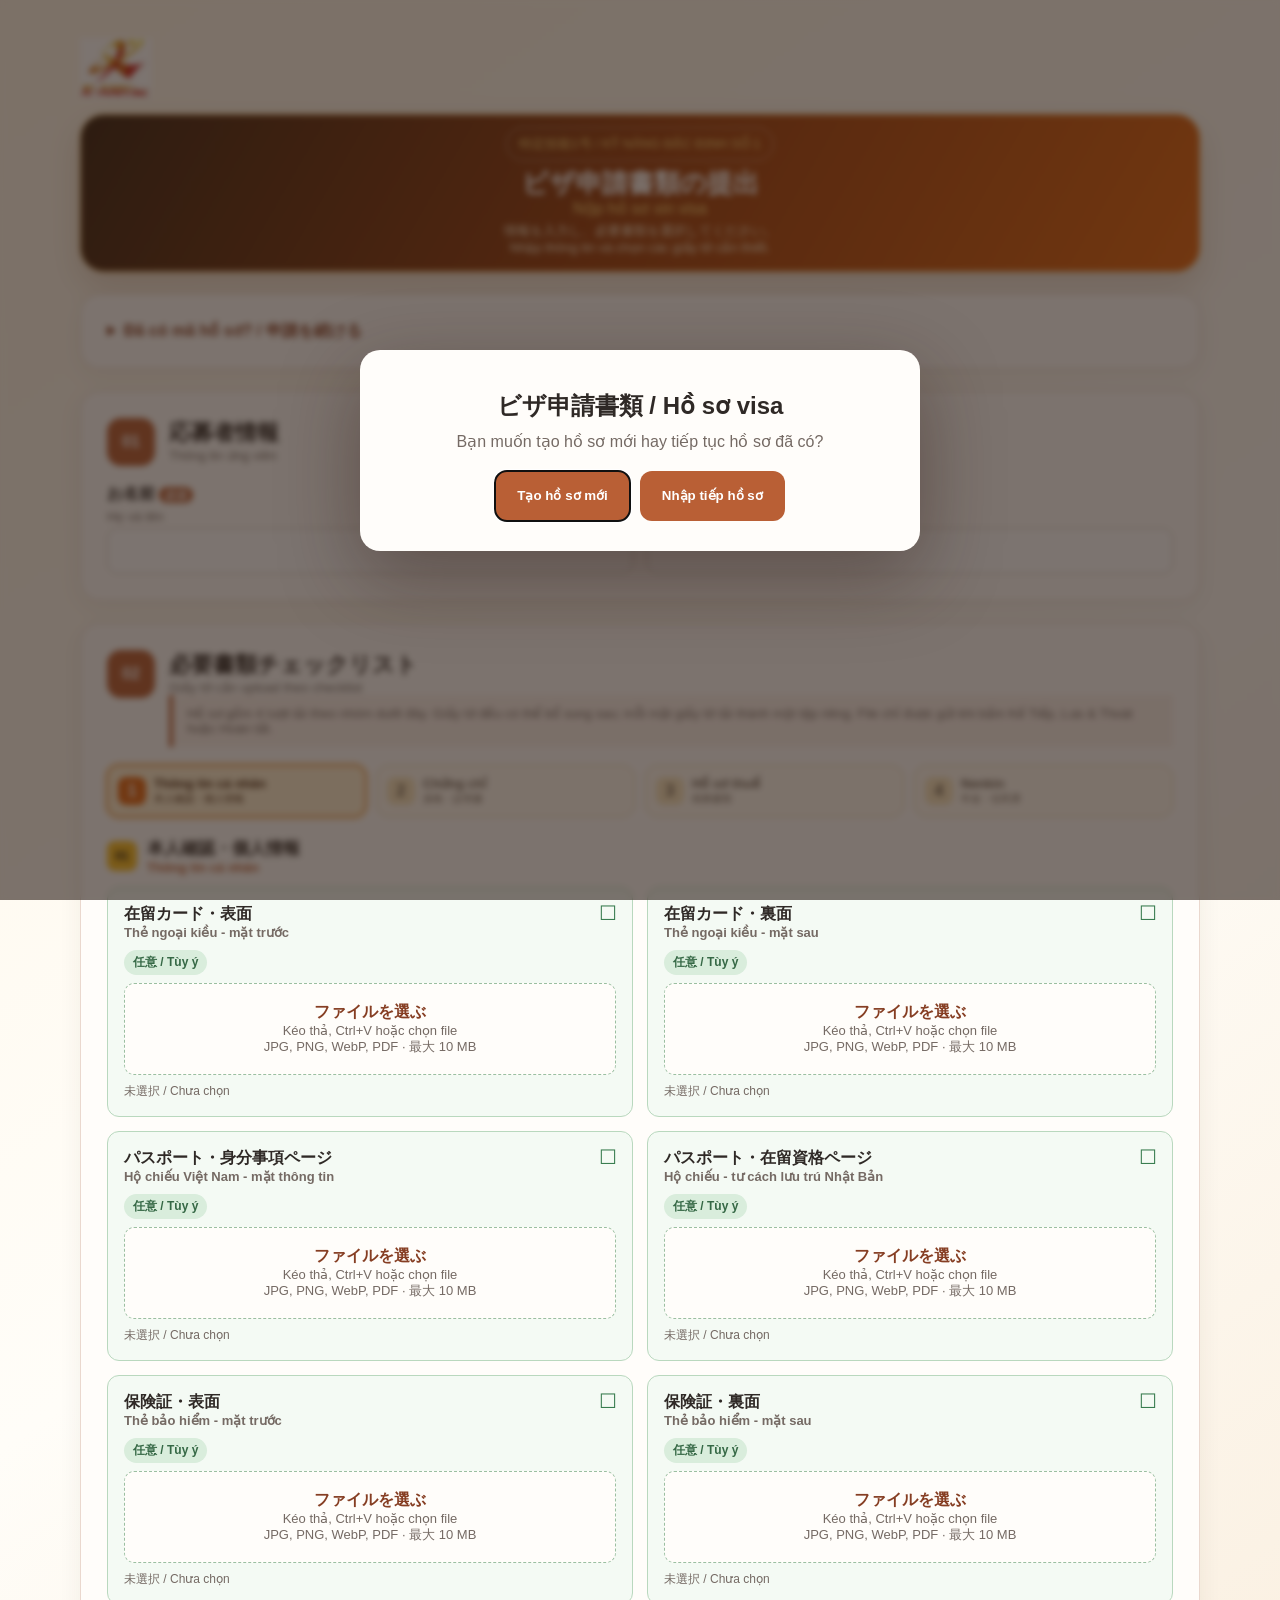
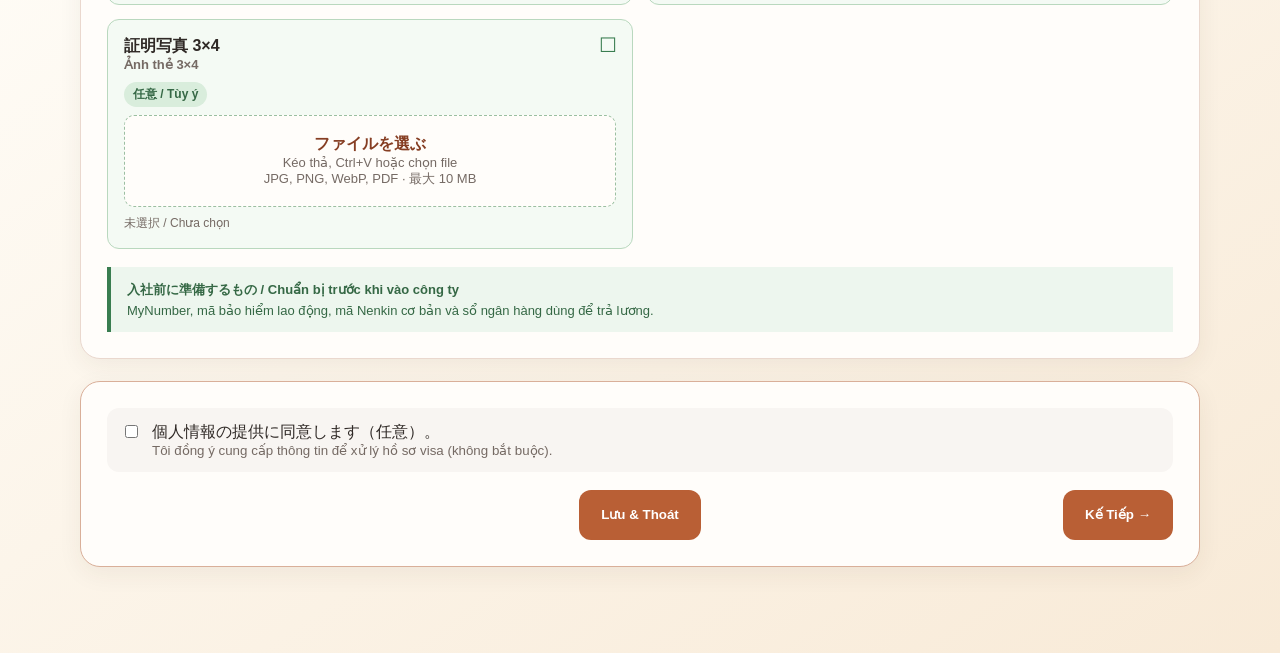
<file: visa-pages/apply-visa/index.html>
<!doctype html>
<html lang="vi">
  <head>
    <meta charset="utf-8" />
    <meta name="viewport" content="width=device-width, initial-scale=1" />
    <title>ビザ申請書類の提出 | K-ANH</title>
    <link rel="stylesheet" href="../assets/visa.css?v=20261008-save-exit" />
  </head>
  <body>
    <main class="visa-page">
      <div class="visa-shell">
        <div class="visa-topbar">
          <img
            class="visa-logo"
            src="../assets/k-anh-logo.png"
            alt="K-ANH INC."
          />
        </div>
        <header class="visa-hero">
          <div class="visa-eyebrow">特定技能1号 / KỸ NĂNG ĐẶC ĐỊNH SỐ 1</div>
          <h1>ビザ申請書類の提出</h1>
          <p class="visa-subtitle">Nộp hồ sơ xin visa</p>
          <p>
            情報を入力し、必要書類を選択してください。<br /><span
              >Nhập thông tin và chọn các giấy tờ cần thiết.</span
            >
          </p>
        </header>
        <div id="visa-alert" class="visa-alert" role="alert" hidden></div>
        <section class="visa-panel visa-resume-panel">
          <details id="visa-resume-details">
            <summary>Đã có mã hồ sơ? / 申請を続ける</summary>
            <p>
              Nhập mã hồ sơ và PIN để mở hồ sơ đã lưu và nộp thêm tài liệu.
            </p>
            <div class="visa-resume-fields">
              <label
                ><b>Mã hồ sơ</b
                ><input id="visa-resume-code" autocomplete="off"
              /></label>
              <label
                ><b>Mã PIN</b
                ><input
                  id="visa-resume-pin"
                  type="password"
                  inputmode="numeric"
                  maxlength="6"
                  autocomplete="current-password"
              /></label>
              <button id="visa-resume-button" type="button" class="visa-button">
                Mở hồ sơ / 開く
              </button>
            </div>
            <p id="visa-resume-status" class="visa-resume-status" hidden></p>
          </details>
        </section>
        <aside id="visa-active-application" class="visa-active-application" hidden>
          <div>
            <strong>Hồ sơ đã lưu / 保存済み</strong>
            <p>Mã hồ sơ: <b id="visa-active-code"></b></p>
            <p>PIN: <b id="visa-active-pin"></b></p>
          </div>
          <button id="visa-copy-active" type="button" class="visa-button visa-button-light">
            Sao chép mã và PIN
          </button>
        </aside>
        <form
          id="visa-application-form"
          class="visa-form"
          enctype="multipart/form-data"
          novalidate
          data-endpoint="https://k-anhjobs-visa-submit.kanh-cv.workers.dev/api/visa/submit"
        >
          <section class="visa-panel">
            <div class="visa-section-heading">
              <span>01</span>
              <div>
                <h2>応募者情報</h2>
                <p>Thông tin ứng viên</p>
              </div>
            </div>
            <div class="visa-fields">
              <label
                ><b>お名前 <em>必須</em></b
                ><span>Họ và tên</span
                ><input name="full_name" maxlength="191" required /></label
              ><label
                ><b>応募先企業 <em>必須</em></b
                ><span>Tên công ty ứng tuyển</span
                ><input name="company_name" maxlength="191" required
              /></label>
            </div>
          </section>
          <section class="visa-panel">
            <div class="visa-section-heading">
              <span>02</span>
              <div>
                <h2>必要書類チェックリスト</h2>
                <p>Giấy tờ cần upload theo checklist</p>
                <p class="visa-checklist-note">
                  Hồ sơ gồm 4 lượt tải theo nhóm dưới đây. Giấy tờ đều có thể
                  bổ sung sau; mỗi mặt giấy tờ tải thành một tệp riêng. File chỉ
                  được gửi khi bấm Kế Tiếp, Lưu &amp; Thoát hoặc Hoàn tất.
                </p>
              </div>
            </div>
            <ol id="visa-step-list" class="visa-step-list" aria-label="Bốn lượt tải hồ sơ"></ol>
            <div class="visa-document-grid" id="visa-documents"></div>
            <p id="visa-step-status" class="visa-step-status" role="status" hidden></p>
            <aside class="visa-prep-note">
              <strong
                >入社前に準備するもの / Chuẩn bị trước khi vào công ty</strong
              >
              <span
                >MyNumber, mã bảo hiểm lao động, mã Nenkin cơ bản và sổ ngân
                hàng dùng để trả lương.</span
              >
            </aside>
          </section>
          <section class="visa-submit-panel">
            <label class="visa-consent"
              ><input type="checkbox" name="consent" value="1" /><span
                >個人情報の提供に同意します（任意）。<small
                  >Tôi đồng ý cung cấp thông tin để xử lý hồ sơ visa (không bắt
                  buộc).</small
                ></span
              ></label
            ><div class="visa-step-actions">
              <button id="visa-step-back" type="button" class="visa-button visa-button-light" hidden>
                ← Quay lại
              </button>
              <button id="visa-step-save-exit" type="button" class="visa-button visa-button-light">
                Lưu &amp; Thoát
              </button>
              <button id="visa-step-submit" type="submit" class="visa-button">
                Kế Tiếp →
              </button>
            </div>
          </section>
        </form>
        <dialog id="visa-result-dialog" class="visa-result-dialog">
          <div class="visa-result-icon">✓</div>
          <h2 id="visa-result-title">Đã lưu hồ sơ thành công</h2>
          <p class="visa-save-warning">
            Hãy lưu lại thông tin dưới đây. Bạn sẽ cần mã PIN để nộp thêm tài
            liệu vào lần sau.
          </p>
          <dl class="visa-credentials">
            <div><dt>Mã hồ sơ</dt><dd id="visa-result-code"></dd></div>
            <div><dt>Mã PIN</dt><dd id="visa-result-pin"></dd></div>
          </dl>
          <p>
            <a id="visa-result-link" href="#">Link tiếp tục hồ sơ</a>
          </p>
          <div class="visa-dialog-actions">
            <button id="visa-copy-result" type="button" class="visa-button">
              Sao chép thông tin
            </button>
            <button id="visa-close-result" type="button" class="visa-button visa-button-light">
              Đóng
            </button>
          </div>
        </dialog>
      </div>
    </main>
    <dialog id="visa-entry-dialog" class="visa-result-dialog visa-entry-dialog" aria-labelledby="visa-entry-title">
      <h2 id="visa-entry-title">ビザ申請書類 / Hồ sơ visa</h2>
      <p>Bạn muốn tạo hồ sơ mới hay tiếp tục hồ sơ đã có?</p>
      <div class="visa-dialog-actions">
        <button id="visa-entry-new" type="button" class="visa-button">Tạo hồ sơ mới</button>
        <button id="visa-entry-resume" type="button" class="visa-button visa-button-light">Nhập tiếp hồ sơ</button>
      </div>
    </dialog>
    <script src="../assets/visa.js?v=20261008-health-multifile"></script>
  </body>
</html>
</file>
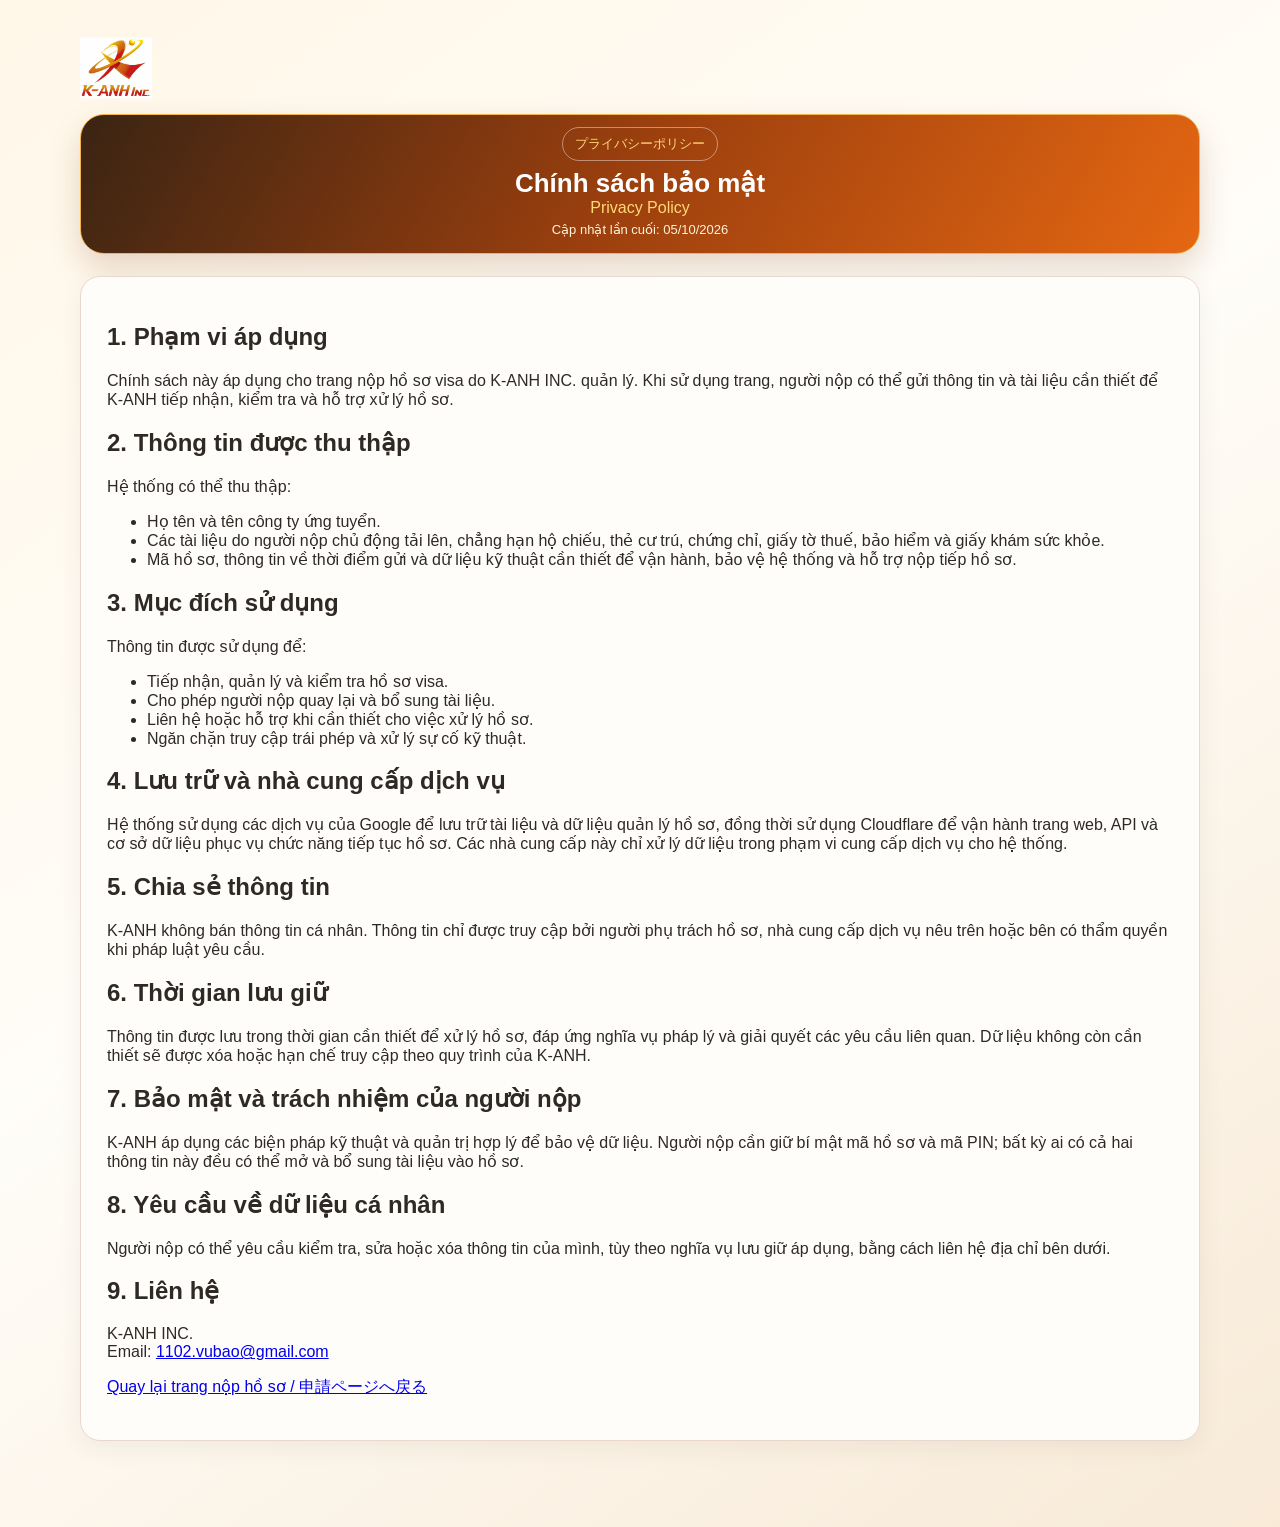
<file: visa-pages/privacy/index.html>
<!doctype html>
<html lang="vi">
  <head>
    <meta charset="utf-8" />
    <meta name="viewport" content="width=device-width, initial-scale=1" />
    <title>Chính sách bảo mật | K-ANH</title>
    <link rel="stylesheet" href="../assets/visa.css" />
  </head>
  <body>
    <main class="visa-page">
      <div class="visa-shell">
        <div class="visa-topbar">
          <img
            class="visa-logo"
            src="../assets/k-anh-logo.png"
            alt="K-ANH INC."
          />
        </div>
        <header class="visa-hero">
          <div class="visa-eyebrow">プライバシーポリシー</div>
          <h1>Chính sách bảo mật</h1>
          <p class="visa-subtitle">Privacy Policy</p>
          <p>Cập nhật lần cuối: 05/10/2026</p>
        </header>

        <article class="visa-panel">
          <h2>1. Phạm vi áp dụng</h2>
          <p>
            Chính sách này áp dụng cho trang nộp hồ sơ visa do K-ANH INC. quản
            lý. Khi sử dụng trang, người nộp có thể gửi thông tin và tài liệu
            cần thiết để K-ANH tiếp nhận, kiểm tra và hỗ trợ xử lý hồ sơ.
          </p>

          <h2>2. Thông tin được thu thập</h2>
          <p>Hệ thống có thể thu thập:</p>
          <ul>
            <li>Họ tên và tên công ty ứng tuyển.</li>
            <li>
              Các tài liệu do người nộp chủ động tải lên, chẳng hạn hộ chiếu,
              thẻ cư trú, chứng chỉ, giấy tờ thuế, bảo hiểm và giấy khám sức
              khỏe.
            </li>
            <li>
              Mã hồ sơ, thông tin về thời điểm gửi và dữ liệu kỹ thuật cần
              thiết để vận hành, bảo vệ hệ thống và hỗ trợ nộp tiếp hồ sơ.
            </li>
          </ul>

          <h2>3. Mục đích sử dụng</h2>
          <p>Thông tin được sử dụng để:</p>
          <ul>
            <li>Tiếp nhận, quản lý và kiểm tra hồ sơ visa.</li>
            <li>Cho phép người nộp quay lại và bổ sung tài liệu.</li>
            <li>Liên hệ hoặc hỗ trợ khi cần thiết cho việc xử lý hồ sơ.</li>
            <li>Ngăn chặn truy cập trái phép và xử lý sự cố kỹ thuật.</li>
          </ul>

          <h2>4. Lưu trữ và nhà cung cấp dịch vụ</h2>
          <p>
            Hệ thống sử dụng các dịch vụ của Google để lưu trữ tài liệu và dữ
            liệu quản lý hồ sơ, đồng thời sử dụng Cloudflare để vận hành trang
            web, API và cơ sở dữ liệu phục vụ chức năng tiếp tục hồ sơ. Các nhà
            cung cấp này chỉ xử lý dữ liệu trong phạm vi cung cấp dịch vụ cho
            hệ thống.
          </p>

          <h2>5. Chia sẻ thông tin</h2>
          <p>
            K-ANH không bán thông tin cá nhân. Thông tin chỉ được truy cập bởi
            người phụ trách hồ sơ, nhà cung cấp dịch vụ nêu trên hoặc bên có
            thẩm quyền khi pháp luật yêu cầu.
          </p>

          <h2>6. Thời gian lưu giữ</h2>
          <p>
            Thông tin được lưu trong thời gian cần thiết để xử lý hồ sơ, đáp
            ứng nghĩa vụ pháp lý và giải quyết các yêu cầu liên quan. Dữ liệu
            không còn cần thiết sẽ được xóa hoặc hạn chế truy cập theo quy
            trình của K-ANH.
          </p>

          <h2>7. Bảo mật và trách nhiệm của người nộp</h2>
          <p>
            K-ANH áp dụng các biện pháp kỹ thuật và quản trị hợp lý để bảo vệ
            dữ liệu. Người nộp cần giữ bí mật mã hồ sơ và mã PIN; bất kỳ ai có
            cả hai thông tin này đều có thể mở và bổ sung tài liệu vào hồ sơ.
          </p>

          <h2>8. Yêu cầu về dữ liệu cá nhân</h2>
          <p>
            Người nộp có thể yêu cầu kiểm tra, sửa hoặc xóa thông tin của mình,
            tùy theo nghĩa vụ lưu giữ áp dụng, bằng cách liên hệ địa chỉ bên
            dưới.
          </p>

          <h2>9. Liên hệ</h2>
          <p>
            K-ANH INC.<br />
            Email:
            <a href="mailto:1102.vubao@gmail.com">1102.vubao@gmail.com</a>
          </p>

          <p>
            <a href="../apply-visa/">Quay lại trang nộp hồ sơ / 申請ページへ戻る</a>
          </p>
        </article>
      </div>
    </main>
  </body>
</html>
</file>
<file: visa-pages/assets/visa.css>
:root {
  --p: #b95f35;
  --pd: #863e23;
  --b: #ead8ce;
  --t: #2f2926;
  --m: #756a64;
  --paper: #fffdfa;
  --green: #397d50;
}
* {
  box-sizing: border-box;
}
body {
  margin: 0;
  background: #f3eee9;
  color: var(--t);
  font-family:
    -apple-system, BlinkMacSystemFont, "Segoe UI", "Noto Sans JP", Arial,
    sans-serif;
}
.visa-page {
  padding: 32px 16px 64px;
}
.visa-shell {
  max-width: 1120px;
  margin: auto;
}
.visa-hero {
  border-radius: 24px;
  background: linear-gradient(135deg, var(--pd), var(--p));
  color: #fff;
  padding: 36px;
  text-align: center;
  box-shadow: 0 16px 42px #55281629;
}
.visa-brand {
  font-weight: 800;
  letter-spacing: 0.12em;
}
.visa-eyebrow {
  display: inline-block;
  margin-top: 20px;
  padding: 7px 12px;
  border: 1px solid #ffffff6b;
  border-radius: 999px;
  font-size: 13px;
}
.visa-hero h1 {
  margin: 18px 0 3px;
  font-size: 36px;
}
.visa-subtitle {
  margin: 0 0 16px;
  font-size: 21px;
}
.visa-alert {
  margin: 20px 0;
  padding: 16px 20px;
  border: 1px solid #e7a99b;
  border-radius: 14px;
  background: #fff0ed;
  color: #7c241c;
}
.visa-panel,
.visa-submit-panel,
.visa-result {
  margin: 22px 0;
  padding: 26px;
  border: 1px solid var(--b);
  border-radius: 20px;
  background: var(--paper);
  box-shadow: 0 7px 25px #412d2310;
}
.visa-section-heading {
  display: flex;
  align-items: flex-start;
  gap: 14px;
  margin-bottom: 18px;
}
.visa-section-heading > span {
  display: grid;
  place-items: center;
  flex: 0 0 48px;
  width: 48px;
  height: 48px;
  border-radius: 14px;
  background: var(--p);
  color: #fff;
  font-weight: 800;
}
.visa-section-heading h2,
.visa-section-heading p {
  margin: 0;
}
.visa-section-heading h2 {
  font-size: 22px;
}
.visa-section-heading p,
.visa-fields label span,
.visa-file-picker span,
.visa-file-picker small {
  color: var(--m);
  font-size: 13px;
}
.visa-checklist-note {
  margin: -7px 0 20px;
  padding: 11px 14px;
  border-left: 4px solid var(--p);
  background: #fbf2ec;
  color: var(--m);
  font-size: 13px;
}
.visa-checklist-note b {
  color: var(--pd);
}
.visa-fields,
.visa-document-grid {
  display: grid;
  grid-template-columns: repeat(2, minmax(0, 1fr));
  gap: 14px;
}
.visa-fields label {
  display: flex;
  flex-direction: column;
  gap: 4px;
}
.visa-fields em {
  padding: 2px 6px;
  border-radius: 99px;
  background: var(--p);
  color: #fff;
  font-size: 11px;
  font-style: normal;
}
.visa-fields input {
  height: 46px;
  padding: 0 12px;
  border: 1px solid #d7c9c1;
  border-radius: 10px;
  background: #fff;
}
.visa-document-card {
  position: relative;
  display: flex;
  flex-direction: column;
  padding: 16px;
  border: 1px solid var(--b);
  border-radius: 12px;
  background: #fff;
}
.visa-document-card:before {
  content: "☐";
  position: absolute;
  top: 13px;
  right: 15px;
  color: #bc8c74;
  font-size: 20px;
}
.visa-document-title {
  padding-right: 28px;
}
.visa-document-title h3,
.visa-document-title p {
  margin: 0;
}
.visa-document-title h3 {
  font-size: 16px;
}
.visa-document-title p {
  color: var(--m);
  font-size: 13px;
}
.visa-required {
  align-self: flex-start;
  margin: 10px 0 8px;
  padding: 4px 9px;
  border-radius: 99px;
  background: #f1d8ca;
  color: var(--pd);
  font-size: 12px;
  font-weight: 700;
}
.visa-document-card:has(.visa-required:not(:first-child)) {
}
.visa-file-picker {
  display: flex;
  min-height: 92px;
  flex-direction: column;
  justify-content: center;
  align-items: center;
  padding: 14px;
  border: 1.5px dashed #c99a82;
  border-radius: 10px;
  background: #fffdfa;
  text-align: center;
  cursor: pointer;
}
.visa-file-picker.is-dragging {
  border-color: var(--p);
  background: #fff1e8;
  box-shadow: 0 0 0 3px rgba(191, 92, 45, 0.14);
}
.visa-file-picker input {
  position: absolute;
  width: 1px;
  height: 1px;
  opacity: 0;
}
.visa-file-picker b {
  color: var(--pd);
}
.visa-file-name {
  margin-top: 8px;
  color: var(--m);
  font-size: 12px;
  word-break: break-word;
}
.has-file {
  color: #237a52;
  font-weight: 700;
}
.visa-submit-panel {
  display: grid;
  gap: 18px;
  border-color: #d9af99;
}
.visa-consent {
  display: flex;
  align-items: flex-start;
  gap: 11px;
  padding: 14px;
  border-radius: 12px;
  background: #f8f5f2;
}
.visa-consent small {
  display: block;
  color: var(--m);
}
.visa-button {
  display: inline-flex;
  min-height: 50px;
  justify-content: center;
  align-items: center;
  gap: 8px;
  padding: 0 22px;
  border: 0;
  border-radius: 12px;
  background: var(--p);
  color: #fff;
  font-weight: 800;
  cursor: pointer;
}
.visa-button:disabled {
  opacity: 0.55;
  cursor: not-allowed;
}
.visa-resume-panel {
  padding: 20px 26px;
}
.visa-resume-panel summary {
  color: var(--pd);
  font-weight: 800;
  cursor: pointer;
}
.visa-resume-panel p {
  color: var(--m);
}
.visa-resume-fields {
  display: grid;
  grid-template-columns: minmax(0, 1fr) minmax(160px, 0.45fr) auto;
  gap: 12px;
  align-items: end;
}
.visa-resume-fields label {
  display: grid;
  gap: 5px;
}
.visa-resume-fields input {
  width: 100%;
  height: 46px;
  padding: 0 12px;
  border: 1px solid #d7c9c1;
  border-radius: 10px;
  background: #fff;
}
.visa-resume-status {
  margin-bottom: 0;
  font-weight: 700;
}
.visa-result-dialog {
  width: min(560px, calc(100% - 28px));
  padding: 30px;
  border: 0;
  border-radius: 20px;
  background: var(--paper);
  color: var(--t);
  box-shadow: 0 25px 80px #2f1a1266;
  text-align: center;
}
.visa-result-dialog::backdrop {
  background: #25181299;
  backdrop-filter: blur(3px);
}
.visa-result-dialog h2 {
  margin: 10px 0;
}
.visa-save-warning {
  padding: 12px;
  border-radius: 10px;
  background: #fff1d6;
  color: #704f0d;
}
.visa-credentials {
  display: grid;
  grid-template-columns: repeat(2, minmax(0, 1fr));
  gap: 12px;
  margin: 20px 0;
}
.visa-credentials div {
  padding: 14px;
  border: 1px solid var(--b);
  border-radius: 12px;
  background: #fff;
}
.visa-credentials dt {
  color: var(--m);
  font-size: 12px;
}
.visa-credentials dd {
  margin: 6px 0 0;
  color: var(--pd);
  font-size: 20px;
  font-weight: 900;
  word-break: break-all;
}
.visa-dialog-actions {
  display: flex;
  justify-content: center;
  gap: 10px;
}
.visa-button-light {
  border: 1px solid var(--b);
  background: #fff;
  color: var(--pd);
}
.visa-result {
  padding: 46px;
  text-align: center;
}
@media (max-width: 720px) {
  .visa-resume-fields,
  .visa-credentials {
    grid-template-columns: 1fr;
  }
  .visa-dialog-actions {
    flex-direction: column;
  }
}
.visa-result-icon {
  display: grid;
  place-items: center;
  width: 70px;
  height: 70px;
  margin: auto;
  border-radius: 50%;
  background: #def2e7;
  color: #237a52;
  font-size: 36px;
}
.visa-result h2 span {
  color: var(--m);
}
@media (max-width: 760px) {
  .visa-page {
    padding: 18px 10px 40px;
  }
  .visa-hero {
    padding: 26px 18px;
  }
  .visa-hero h1 {
    font-size: 27px;
  }
  .visa-panel,
  .visa-submit-panel {
    padding: 18px;
  }
  .visa-fields,
  .visa-document-grid {
    grid-template-columns: 1fr;
  }
}

/* Each upload round fills the checklist panel instead of one grid column. */
.visa-form .visa-document-grid {
  display: block;
}
.visa-document-card.has-saved-file:before {
  content: "✓";
  color: #237a52;
  font-weight: 900;
}

/* Final visual layer: keep the compact orange/yellow/black applicant theme.
   This stays last because the legacy stylesheet above has duplicate selectors. */
:root {
  --p: #e56712;
  --pd: #8f360b;
  --b: #efc878;
  --t: #1d160f;
  --m: #6d5a47;
  --paper: #fffdf8;
  --green: #a84b0b;
}

html body {
  background: linear-gradient(145deg, #fff7e8 0%, #fffdf8 46%, #f8ead7 100%);
  color: var(--t);
}

/* The hero content has no artificial minimum height; its height follows content. */
.visa-page .visa-hero {
  min-height: 0;
  padding: 12px 26px 14px;
  background: linear-gradient(120deg, #3a2413 0%, #9b3f0e 48%, #e56712 100%);
  border: 1px solid #f3b34d;
  box-shadow: 0 14px 32px rgba(111, 52, 10, 0.18);
}
.visa-page .visa-eyebrow { margin-top: 0; }
.visa-page .visa-hero h1 { margin: 7px 0 0; font-size: 26px; line-height: 1.2; }
.visa-page .visa-subtitle { margin: 0 0 5px; font-size: 16px; }
.visa-page .visa-hero > p:last-child { margin: 0; line-height: 1.3; }

@media (max-width: 760px) {
  .visa-page .visa-hero { padding: 12px 16px 14px; }
  .visa-page .visa-hero h1 { font-size: 22px; }
}

/* Applicant form: orange, yellow and black theme. */
:root {
  --p: #f97316;
  --pd: #9a3412;
  --b: #f2c47e;
  --t: #17120e;
  --m: #6f6255;
  --paper: #fffdf8;
  --green: #a54d09;
}
body {
  background: linear-gradient(180deg, #fff7e8 0, #fffaf2 520px, #fffdf8 100%);
}
.visa-page { padding-top: 18px; }
.visa-topbar {
  display: flex;
  align-items: center;
  min-height: 72px;
  margin-bottom: 10px;
}
.visa-logo {
  display: block;
  width: 104px;
  height: 72px;
  object-fit: contain;
  object-position: left center;
}
.visa-hero {
  border: 1px solid #f2bd58;
  border-radius: 18px;
  background: linear-gradient(115deg, #1d1712 0%, #3c2411 48%, #d65d10 100%);
  padding: 20px 26px 22px;
  box-shadow: 0 12px 32px rgba(111, 54, 11, 0.18);
}
.visa-eyebrow {
  margin-top: 0;
  border-color: #ffc85d;
  color: #ffd978;
  font-size: 11px;
}
.visa-hero h1 { margin: 10px 0 2px; font-size: 28px; }
.visa-subtitle { margin-bottom: 8px; font-size: 17px; color: #ffd978; }
.visa-hero > p:last-child { margin: 0; font-size: 13px; color: #fff3d8; }
.visa-panel,
.visa-submit-panel,
.visa-result {
  border-color: #f3ca85;
  box-shadow: 0 8px 24px rgba(104, 57, 11, 0.08);
}
.visa-section-heading > span { background: var(--t); color: #ffd05a; }
.visa-checklist-note { border-left-color: #f59e0b; background: #fff4d9; }
.visa-prep-note { border-left-color: #f59e0b; background: #fff6df; color: #77420a; }
.visa-document-grid { display: block; }
.visa-document-category {
  margin-top: 22px;
  padding-top: 20px;
  border-top: 1px solid #f3d6a5;
}
.visa-document-category:first-child { margin-top: 0; padding-top: 0; border-top: 0; }
.visa-document-category header {
  display: flex;
  align-items: center;
  gap: 10px;
  margin-bottom: 12px;
}
.visa-document-category header > span {
  display: grid;
  place-items: center;
  width: 30px;
  height: 30px;
  border-radius: 8px;
  background: #fbbf24;
  color: #17120e;
  font-size: 12px;
  font-weight: 900;
}
.visa-document-category h3,
.visa-document-category p { margin: 0; }
.visa-document-category h3 { font-size: 17px; color: var(--t); }
.visa-document-category p { color: var(--p); font-size: 13px; font-weight: 700; }
.visa-category-grid {
  display: grid;
  grid-template-columns: repeat(2, minmax(0, 1fr));
  gap: 14px;
}
.visa-document-card { border-color: #f0c780; background: #fffefa; }
.visa-document-card:before { color: #e87816; }
.visa-document-card.is-optional { border-color: #f2cf8c; background: #fff8e8; }
.visa-document-card.is-optional:before { color: #d97706; }
.visa-required { background: #ffdf99; color: #7c3505; }
.is-optional .visa-required { background: #ffefbd; color: #93510c; }
.visa-file-picker { border-color: #f0ad44; background: #fffdf6; }
.is-optional .visa-file-picker { border-color: #edbf68; }
.visa-file-picker.is-dragging { border-color: #17120e; background: #fff0bf; box-shadow: 0 0 0 3px rgba(251, 191, 36, 0.35); }
.visa-button { background: linear-gradient(135deg, #f59e0b, #ea580c); color: #17120e; }
.visa-result-icon { background: #ffedb8; color: #c2410c; }
@media (max-width: 760px) {
  .visa-page { padding-top: 10px; }
  .visa-topbar { min-height: 58px; }
  .visa-logo { width: 84px; height: 58px; }
  .visa-hero { padding: 18px; }
  .visa-hero h1 { font-size: 23px; }
  .visa-category-grid { grid-template-columns: 1fr; }
}

.visa-file-review {
  margin-top: 12px;
  padding-top: 12px;
  border-top: 1px solid #ead8ce;
}

[hidden] { display: none !important; }
.visa-active-application {
  display: flex;
  align-items: center;
  justify-content: space-between;
  gap: 14px;
  margin: 20px 0;
  padding: 16px 20px;
  border: 1px solid #e9ae47;
  border-radius: 14px;
  background: #fff3d5;
}
.visa-active-application p { margin: 4px 0 0; overflow-wrap: anywhere; }
.visa-active-application b { color: #8f360b; }
.visa-step-list {
  display: grid;
  grid-template-columns: repeat(4, minmax(0, 1fr));
  gap: 10px;
  margin: 0 0 20px;
  padding: 0;
  list-style: none;
}
.visa-step-list li {
  border: 1px solid #ead5ae;
  border-radius: 12px;
  background: #fffaf1;
  color: #6f6255;
}
.visa-step-list li button {
  display: grid;
  grid-template-columns: 28px minmax(0, 1fr);
  gap: 1px 8px;
  align-items: center;
  width: 100%;
  padding: 10px;
  border: 0;
  border-radius: 12px;
  background: transparent;
  color: inherit;
  text-align: left;
  font: inherit;
  cursor: pointer;
}
.visa-step-list li button > span {
  display: grid;
  grid-row: span 2;
  place-items: center;
  width: 28px;
  height: 28px;
  border-radius: 8px;
  background: #f7e4bd;
  font-weight: 800;
}
.visa-step-list b { font-size: 13px; }
.visa-step-list small { font-size: 10px; overflow-wrap: anywhere; }
.visa-step-list .is-current {
  border-color: #e56712;
  background: #fff0d2;
  color: #47240c;
  box-shadow: 0 0 0 2px #fbd394;
}
.visa-step-list .is-current button > span { background: #e56712; color: #fff; }
.visa-step-list .is-complete { border-color: #70b88d; background: #eaf6ee; color: #236146; }
.visa-step-list .is-complete button > span { background: #36835b; color: #fff; }
.visa-step-list li button:focus-visible { outline: 3px solid #e56712; outline-offset: 2px; }
.visa-entry-dialog p { color: var(--m); margin: 8px 0 20px; }
.visa-entry-dialog .visa-dialog-actions { flex-wrap: wrap; }
.visa-document-category:not([hidden]) { margin-top: 0; padding-top: 0; border-top: 0; }
.visa-step-status {
  margin: 18px 0 0;
  padding: 10px 14px;
  border-radius: 10px;
  background: #eaf6ef;
  color: #236146;
  font-weight: 700;
}
.visa-step-actions { display: grid; grid-template-columns: repeat(3, minmax(0, 1fr)); align-items: center; gap: 12px; }
.visa-step-actions #visa-step-back { grid-column: 1; justify-self: start; }
.visa-step-actions #visa-step-save-exit { grid-column: 2; justify-self: center; }
.visa-step-actions #visa-step-submit { grid-column: 3; justify-self: end; }
@media (max-width: 720px) {
  .visa-step-list { grid-template-columns: repeat(2, minmax(0, 1fr)); }
  .visa-active-application { flex-direction: column; align-items: stretch; }
  .visa-step-actions { grid-template-columns: 1fr; }
  .visa-step-actions #visa-step-back,
  .visa-step-actions #visa-step-save-exit,
  .visa-step-actions #visa-step-submit { grid-column: 1; justify-self: stretch; }
}
.visa-saved-list { display: grid; gap: 6px; margin-top: 10px; }
.visa-saved-item {
  display: flex;
  align-items: center;
  justify-content: space-between;
  gap: 10px;
  padding: 7px 9px;
  border: 1px solid #aed4b5;
  border-radius: 8px;
  background: #eaf6ee;
  font-size: 12px;
  overflow-wrap: anywhere;
}
.visa-saved-item span { min-width: 0; }
.visa-remove-file {
  flex: none;
  border: 1px solid #b8563f;
  border-radius: 6px;
  background: #fff;
  color: #913a29;
  padding: 5px 8px;
  cursor: pointer;
}
.visa-file-review img,
.visa-file-review iframe {
  display: block;
  width: 100%;
  height: 150px;
  object-fit: contain;
  border: 1px solid #ead8ce;
  border-radius: 8px;
  background: #f7f3f0;
}
.visa-file-actions {
  display: flex;
  flex-wrap: wrap;
  gap: 7px;
  margin-top: 9px;
}
.visa-file-actions button,
.visa-file-actions a {
  display: inline-flex;
  align-items: center;
  justify-content: center;
  min-height: 32px;
  padding: 0 10px;
  border: 1px solid #c99a82;
  border-radius: 7px;
  background: #fff;
  color: #863e23;
  font-size: 12px;
  text-decoration: none;
  cursor: pointer;
}
.visa-file-actions button:hover,
.visa-file-actions a:hover {
  background: #fbf0e9;
}
:root {
  --p: #b95f35;
  --pd: #863e23;
  --b: #ead8ce;
  --t: #2f2926;
  --m: #756a64;
  --paper: #fffdfa;
  --green: #397d50;
}
* {
  box-sizing: border-box;
}
body {
  margin: 0;
  background: #f3eee9;
  color: var(--t);
  font-family:
    -apple-system, BlinkMacSystemFont, "Segoe UI", "Noto Sans JP", Arial,
    sans-serif;
}
.visa-page {
  padding: 32px 16px 64px;
}
.visa-shell {
  max-width: 1120px;
  margin: auto;
}
.visa-hero {
  border-radius: 24px;
  background: linear-gradient(135deg, var(--pd), var(--p));
  color: #fff;
  padding: 36px;
  text-align: center;
  box-shadow: 0 16px 42px #55281629;
}
.visa-brand {
  font-weight: 800;
  letter-spacing: 0.12em;
}
.visa-eyebrow {
  display: inline-block;
  margin-top: 20px;
  padding: 7px 12px;
  border: 1px solid #ffffff6b;
  border-radius: 999px;
  font-size: 13px;
}
.visa-hero h1 {
  margin: 18px 0 3px;
  font-size: 36px;
}
.visa-subtitle {
  margin: 0 0 16px;
  font-size: 21px;
}
.visa-alert {
  margin: 20px 0;
  padding: 16px 20px;
  border: 1px solid #e7a99b;
  border-radius: 14px;
  background: #fff0ed;
  color: #7c241c;
}
.visa-panel,
.visa-submit-panel,
.visa-result {
  margin: 22px 0;
  padding: 26px;
  border: 1px solid var(--b);
  border-radius: 20px;
  background: var(--paper);
  box-shadow: 0 7px 25px #412d2310;
}
.visa-section-heading {
  display: flex;
  align-items: flex-start;
  gap: 14px;
  margin-bottom: 18px;
}
.visa-section-heading > span {
  display: grid;
  place-items: center;
  flex: 0 0 48px;
  width: 48px;
  height: 48px;
  border-radius: 14px;
  background: var(--p);
  color: #fff;
  font-weight: 800;
}
.visa-section-heading h2,
.visa-section-heading p {
  margin: 0;
}
.visa-section-heading h2 {
  font-size: 22px;
}
.visa-section-heading p,
.visa-fields label span,
.visa-file-picker span,
.visa-file-picker small {
  color: var(--m);
  font-size: 13px;
}
.visa-checklist-note {
  margin: -7px 0 20px;
  padding: 11px 14px;
  border-left: 4px solid var(--p);
  background: #fbf2ec;
  color: var(--m);
  font-size: 13px;
}
.visa-checklist-note b {
  color: var(--pd);
}
.visa-prep-note {
  display: grid;
  gap: 4px;
  margin-top: 18px;
  padding: 14px 16px;
  border-left: 4px solid var(--green);
  background: #edf6ee;
  color: #356845;
  font-size: 13px;
}
.visa-fields,
.visa-document-grid {
  display: grid;
  grid-template-columns: repeat(2, minmax(0, 1fr));
  gap: 14px;
}
.visa-fields label {
  display: flex;
  flex-direction: column;
  gap: 4px;
}
.visa-fields em {
  padding: 2px 6px;
  border-radius: 99px;
  background: var(--p);
  color: #fff;
  font-size: 11px;
  font-style: normal;
}
.visa-fields input {
  height: 46px;
  padding: 0 12px;
  border: 1px solid #d7c9c1;
  border-radius: 10px;
  background: #fff;
}
.visa-document-card {
  position: relative;
  display: flex;
  flex-direction: column;
  padding: 16px;
  border: 1px solid var(--b);
  border-radius: 12px;
  background: #fff;
}
.visa-document-card:before {
  content: "☐";
  position: absolute;
  top: 13px;
  right: 15px;
  color: #bc8c74;
  font-size: 20px;
}
.visa-document-card.is-optional {
  background: #f4faf4;
  border-color: #b9d8be;
}
.visa-document-card.is-optional:before {
  color: var(--green);
}
.visa-document-title {
  padding-right: 28px;
}
.visa-document-title h3,
.visa-document-title p {
  margin: 0;
}
.visa-document-title h3 {
  font-size: 16px;
}
.visa-document-title p {
  color: var(--m);
  font-size: 13px;
}
.visa-required {
  align-self: flex-start;
  margin: 10px 0 8px;
  padding: 4px 9px;
  border-radius: 99px;
  background: #f1d8ca;
  color: var(--pd);
  font-size: 12px;
  font-weight: 700;
}
.is-optional .visa-required {
  background: #d9eddc;
  color: #356845;
}
.visa-file-picker {
  display: flex;
  min-height: 92px;
  flex-direction: column;
  justify-content: center;
  align-items: center;
  padding: 14px;
  border: 1.5px dashed #c99a82;
  border-radius: 10px;
  background: #fffdfa;
  text-align: center;
  cursor: pointer;
}
.is-optional .visa-file-picker {
  border-color: #9bbfa1;
}
.visa-file-picker input {
  position: absolute;
  width: 1px;
  height: 1px;
  opacity: 0;
}
.visa-file-picker b {
  color: var(--pd);
}
.visa-file-name {
  margin-top: 8px;
  color: var(--m);
  font-size: 12px;
  word-break: break-word;
}
.has-file {
  color: #237a52;
  font-weight: 700;
}
.visa-submit-panel {
  display: grid;
  gap: 18px;
  border-color: #d9af99;
}
.visa-consent {
  display: flex;
  align-items: flex-start;
  gap: 11px;
  padding: 14px;
  border-radius: 12px;
  background: #f8f5f2;
}
.visa-consent small {
  display: block;
  color: var(--m);
}
.visa-button {
  display: inline-flex;
  min-height: 50px;
  justify-content: center;
  align-items: center;
  gap: 8px;
  padding: 0 22px;
  border: 0;
  border-radius: 12px;
  background: var(--p);
  color: #fff;
  font-weight: 800;
  cursor: pointer;
}
.visa-button:disabled {
  opacity: 0.55;
  cursor: not-allowed;
}
.visa-result {
  padding: 46px;
  text-align: center;
}
.visa-result-icon {
  display: grid;
  place-items: center;
  width: 70px;
  height: 70px;
  margin: auto;
  border-radius: 50%;
  background: #def2e7;
  color: #237a52;
  font-size: 36px;
}
.visa-result h2 span {
  color: var(--m);
}
@media (max-width: 760px) {
  .visa-page {
    padding: 18px 10px 40px;
  }
  .visa-hero {
    padding: 26px 18px;
  }
  .visa-hero h1 {
    font-size: 27px;
  }
  .visa-panel,
  .visa-submit-panel {
    padding: 18px;
  }
  .visa-fields,
  .visa-document-grid {
    grid-template-columns: 1fr;
  }
}
</file>
